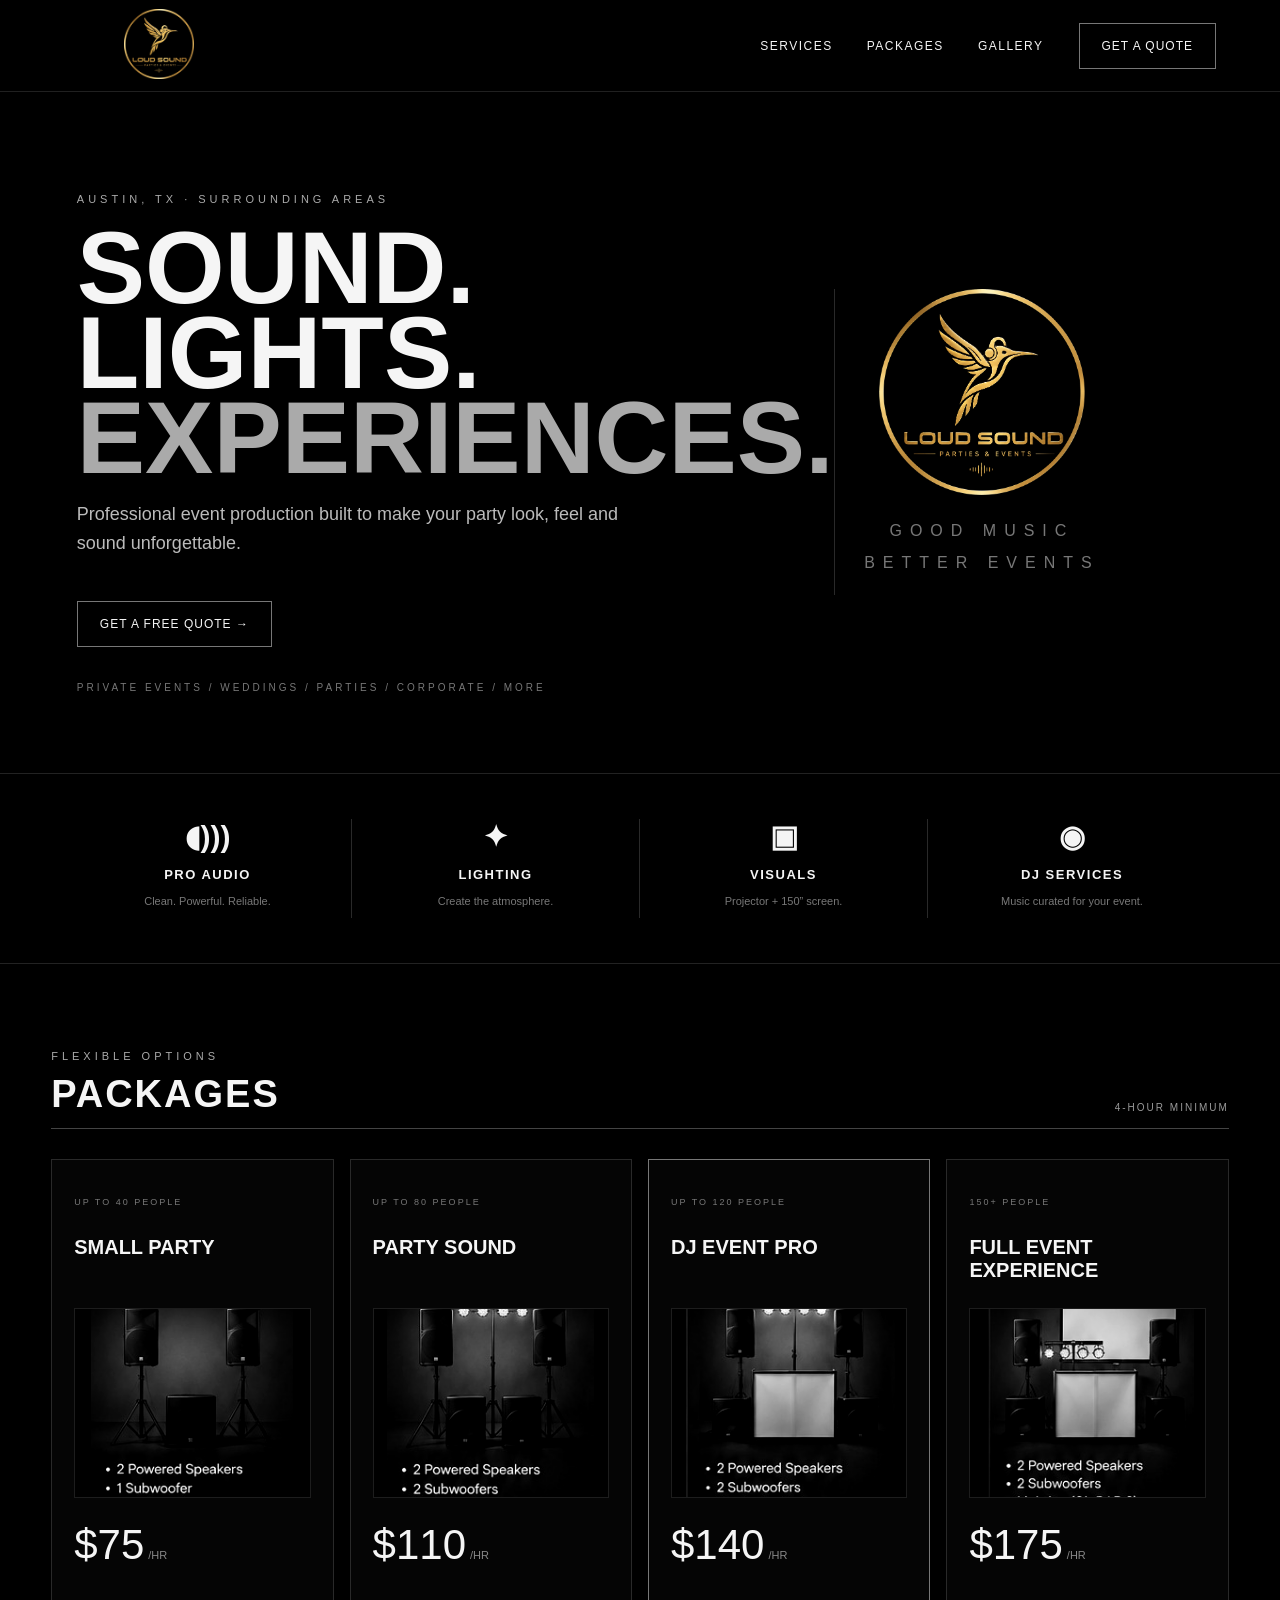
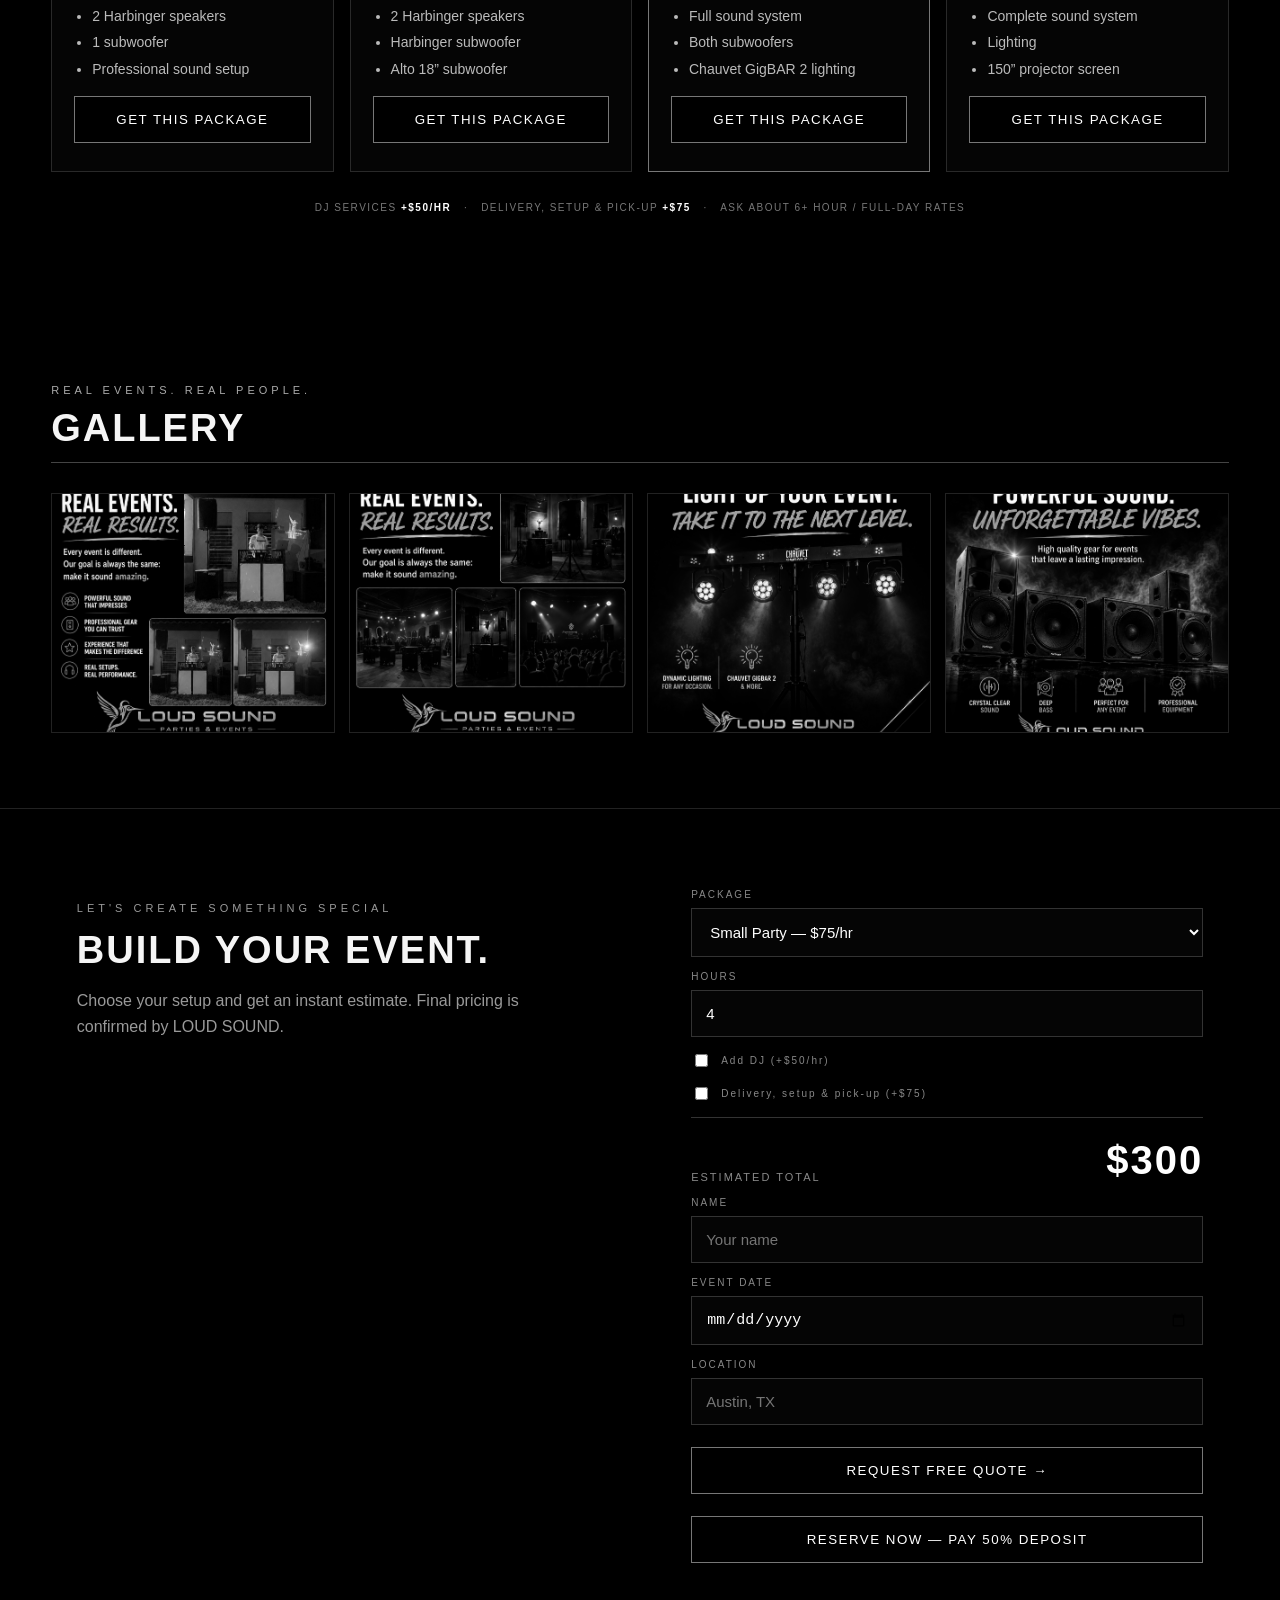
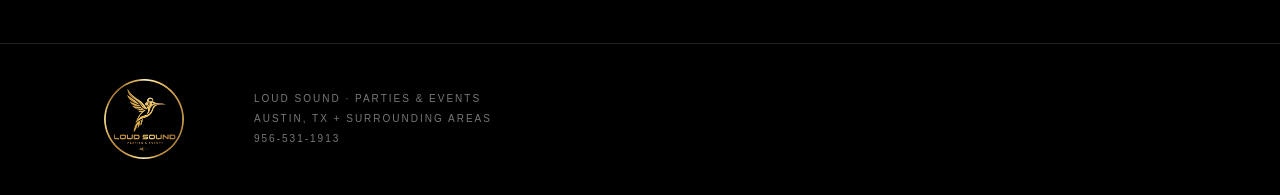
<file: loud-sound-site/index.html>
<!doctype html>
<html lang="en">
<head>
  <meta charset="utf-8">
  <meta name="viewport" content="width=device-width,initial-scale=1">
  <meta name="theme-color" content="#000">
  <title>LOUD SOUND | Parties & Events</title>
  <link rel="stylesheet" href="styles.css">
</head>

<body>

<header>
  <a href="#top">
    <img class="logo" src="assets/E54BDA47-9BDC-4782-9BD8-4FC341D294BD.png" alt="LOUD SOUND">
  </a>

  <nav>
    <a href="#services">SERVICES</a>
    <a href="#packages">PACKAGES</a>
    <a href="#gallery">GALLERY</a>
  </nav>

  <a class="outline" href="#quote">GET A QUOTE</a>
</header>

<main id="top">

<section class="hero">
  <div>
    <p class="eyebrow">AUSTIN, TX · SURROUNDING AREAS</p>

    <h1>
      SOUND.<br>
      LIGHTS.<br>
      <span>EXPERIENCES.</span>
    </h1>

    <p class="lead">
      Professional event production built to make your party look,
      feel and sound unforgettable.
    </p>

    <a class="cta" href="#quote">GET A FREE QUOTE →</a>

    <p class="micro">
      PRIVATE EVENTS / WEDDINGS / PARTIES / CORPORATE / MORE
    </p>
  </div>

  <div class="hero-mark">
    <img src="assets/E54BDA47-9BDC-4782-9BD8-4FC341D294BD.png" alt="LOUD SOUND logo">
    <p>GOOD MUSIC<br>BETTER EVENTS</p>
  </div>
</section>


<section id="services" class="services">

  <div>
    <b>◖)))</b>
    <h3>PRO AUDIO</h3>
    <p>Clean. Powerful. Reliable.</p>
  </div>

  <div>
    <b>✦</b>
    <h3>LIGHTING</h3>
    <p>Create the atmosphere.</p>
  </div>

  <div>
    <b>▣</b>
    <h3>VISUALS</h3>
    <p>Projector + 150” screen.</p>
  </div>

  <div>
    <b>◉</b>
    <h3>DJ SERVICES</h3>
    <p>Music curated for your event.</p>
  </div>

</section>


<section id="packages" class="section">

  <div class="sectionhead">
    <div>
      <p class="eyebrow">FLEXIBLE OPTIONS</p>
      <h2>PACKAGES</h2>
    </div>

    <span>4-HOUR MINIMUM</span>
  </div>

  <div class="cards">

    <article>
      <p class="tag">UP TO 40 PEOPLE</p>
      <h3>SMALL PARTY</h3>

      <img class="package-photo"
           src="assets/package-small.jpg"
           alt="Small party sound system">

      <div class="price">$75<small>/HR</small></div>

      <ul>
        <li>2 Harbinger speakers</li>
        <li>1 subwoofer</li>
        <li>Professional sound setup</li>
      </ul>

      <button data-package="small">GET THIS PACKAGE</button>
    </article>


    <article>
      <p class="tag">UP TO 80 PEOPLE</p>
      <h3>PARTY SOUND</h3>

      <img class="package-photo"
           src="assets/package-party.jpg"
           alt="Party sound system with subwoofers">

      <div class="price">$110<small>/HR</small></div>

      <ul>
        <li>2 Harbinger speakers</li>
        <li>Harbinger subwoofer</li>
        <li>Alto 18” subwoofer</li>
      </ul>

      <button data-package="party">GET THIS PACKAGE</button>
    </article>


    <article class="featured">
      <p class="tag">UP TO 120 PEOPLE</p>
      <h3>DJ EVENT PRO</h3>

      <img class="package-photo"
           src="assets/package-dj-pro.jpg"
           alt="DJ event sound and lighting system">

      <div class="price">$140<small>/HR</small></div>

      <ul>
        <li>Full sound system</li>
        <li>Both subwoofers</li>
        <li>Chauvet GigBAR 2 lighting</li>
      </ul>

      <button data-package="pro">GET THIS PACKAGE</button>
    </article>


    <article>
      <p class="tag">150+ PEOPLE</p>
      <h3>FULL EVENT EXPERIENCE</h3>

      <img class="package-photo"
           src="assets/package-full.jpg"
           alt="Full event sound lighting and projection system">

      <div class="price">$175<small>/HR</small></div>

      <ul>
        <li>Complete sound system</li>
        <li>Lighting</li>
        <li>150” projector screen</li>
      </ul>

      <button data-package="full">GET THIS PACKAGE</button>
    </article>

  </div>

  <p class="addons">
    DJ SERVICES <b>+$50/HR</b>
    &nbsp; · &nbsp;
    DELIVERY, SETUP & PICK-UP <b>+$75</b>
    &nbsp; · &nbsp;
    ASK ABOUT 6+ HOUR / FULL-DAY RATES
  </p>

</section>


<section id="gallery" class="section">

  <div class="sectionhead">
    <div>
      <p class="eyebrow">REAL EVENTS. REAL PEOPLE.</p>
      <h2>GALLERY</h2>
    </div>
  </div>

  <div class="gallery">
    <img src="assets/34409E41-3EBE-449E-A57C-2C82288E6B5F.jpeg" alt="LOUD SOUND event">
    <img src="assets/234F46CE-73BF-428A-83E0-2ACF09E4C75F.jpeg" alt="LOUD SOUND event">
    <img src="assets/3259610C-8F68-4B33-BF5E-3EFCB8B640C1.jpeg" alt="LOUD SOUND event">
    <img src="assets/AB4E45D4-9F2A-445E-8DA5-3A69B4299001.jpeg" alt="LOUD SOUND event">
  </div>

</section>


<section id="quote" class="quote">

  <div>
    <p class="eyebrow">LET'S CREATE SOMETHING SPECIAL</p>
    <h2>BUILD YOUR EVENT.</h2>

    <p>
      Choose your setup and get an instant estimate.
      Final pricing is confirmed by LOUD SOUND.
    </p>
  </div>


  <form id="quoteForm">

    <label>
      PACKAGE

      <select id="package">
        <option value="small">Small Party — $75/hr</option>
        <option value="party">Party Sound — $110/hr</option>
        <option value="pro">DJ Event Pro — $140/hr</option>
        <option value="full">Full Event Experience — $175/hr</option>
      </select>
    </label>


    <label>
      HOURS
      <input id="hours"
             type="number"
             min="4"
             max="24"
             value="4">
    </label>


    <label class="check">
      <input id="dj" type="checkbox">
      Add DJ (+$50/hr)
    </label>


    <label class="check">
      <input id="delivery" type="checkbox">
      Delivery, setup & pick-up (+$75)
    </label>


    <div class="total">
      <span>ESTIMATED TOTAL</span>
      <strong id="total">$300</strong>
    </div>


    <label>
      NAME
      <input id="name"
             required
             placeholder="Your name">
    </label>


    <label>
      EVENT DATE
      <input id="date"
             type="date">
    </label>


    <label>
      LOCATION
      <input id="location"
             placeholder="Austin, TX">
    </label>


    <button type="submit">
      REQUEST FREE QUOTE →
    </button>


    <button
      type="button"
      class="btn primary"
      onclick="startStripeCheckout()">
      RESERVE NOW — PAY 50% DEPOSIT
    </button>

  </form>

</section>

</main>


<footer>

  <img src="assets/E54BDA47-9BDC-4782-9BD8-4FC341D294BD.png"
       alt="LOUD SOUND">

  <p>
    LOUD SOUND · PARTIES & EVENTS<br>
    AUSTIN, TX + SURROUNDING AREAS<br>
    956-531-1913
  </p>

</footer>


<script src="script.js"></script>

</body>
</html>
</file>
<file: loud-sound-site/styles.css>
*{box-sizing:border-box}html{scroll-behavior:smooth}body{margin:0;background:#000;color:#f5f5f5;font-family:Arial,Helvetica,sans-serif}a{color:inherit;text-decoration:none}header{height:92px;display:flex;align-items:center;padding:0 5vw;border-bottom:1px solid #202020;position:sticky;top:0;background:rgba(0,0,0,.94);z-index:9}header .logo{width:190px;max-height:70px;object-fit:contain}nav{margin-left:auto;display:flex;gap:34px;font-size:12px;letter-spacing:1.5px}.outline,.cta{border:1px solid #777;padding:15px 22px;margin-left:35px;display:inline-block;font-size:12px;letter-spacing:1px}.hero{min-height:600px;padding:90px 6vw 70px;display:grid;grid-template-columns:1.2fr .8fr;align-items:center;border-bottom:1px solid #222}.eyebrow{letter-spacing:4px;font-size:11px;color:#aaa}.hero h1{font-size:clamp(58px,8vw,110px);line-height:.83;margin:20px 0}.hero h1 span{color:#aaa}.lead{max-width:590px;color:#bbb;font-size:18px;line-height:1.6}.hero .cta{margin:25px 0 0}.micro{font-size:10px;letter-spacing:3px;color:#777;margin-top:35px}.hero-mark{text-align:center;border-left:1px solid #292929}.hero-mark img{width:min(380px,70%);max-height:330px;object-fit:contain}.hero-mark p{letter-spacing:8px;color:#777;line-height:2}.services{display:grid;grid-template-columns:repeat(4,1fr);padding:45px 5vw;border-bottom:1px solid #222}.services div{text-align:center;border-right:1px solid #292929}.services div:last-child{border:0}.services b{font-size:30px}.services h3{font-size:13px;letter-spacing:1.5px}.services p{font-size:11px;color:#777}.section{padding:75px 4vw}.sectionhead{display:flex;align-items:end;justify-content:space-between;border-bottom:1px solid #444;margin-bottom:30px}.sectionhead h2,.quote h2{font-size:38px;margin:5px 0 12px;letter-spacing:2px}.sectionhead>span{font-size:10px;letter-spacing:2px;margin-bottom:15px;color:#999}.cards{display:grid;grid-template-columns:repeat(4,1fr);gap:16px}.cards article{border:1px solid #292929;padding:28px 22px;min-height:410px;display:flex;flex-direction:column;background:#050505}.cards article.featured{border-color:#777}.tag{font-size:9px;letter-spacing:2px;color:#777}.cards h3{font-size:20px;min-height:50px}.price{font-size:42px;margin:5px 0 20px}.price small{font-size:11px;color:#888;margin-left:4px}.cards ul{padding-left:18px;color:#bbb;line-height:1.9;font-size:14px}.cards button,.quote button{margin-top:auto;background:#000;border:1px solid #777;color:#fff;padding:15px;letter-spacing:1.5px;cursor:pointer}.addons{text-align:center;color:#777;font-size:10px;letter-spacing:1.5px;margin-top:30px}.addons b{color:#fff}.gallery{display:grid;grid-template-columns:repeat(4,1fr);gap:14px}.gallery img{width:100%;height:240px;object-fit:cover;filter:grayscale(1);border:1px solid #222}.quote{padding:80px 6vw;border-top:1px solid #222;display:grid;grid-template-columns:1fr 1fr;gap:8vw}.quote>div p{color:#999;max-width:480px;line-height:1.6}.quote form{display:grid;gap:14px}.quote label{font-size:10px;letter-spacing:2px;color:#888;display:grid;gap:8px}.quote input,.quote select{background:#050505;border:1px solid #333;color:#fff;padding:14px;font-size:15px}.quote .check{display:flex;align-items:center;gap:10px}.total{display:flex;justify-content:space-between;align-items:end;border-top:1px solid #333;padding-top:20px;color:#888;font-size:11px;letter-spacing:2px}.total strong{font-size:40px;color:#fff}.quote button{margin-top:8px}footer{border-top:1px solid #222;padding:35px 5vw;display:flex;align-items:center;gap:30px;color:#777;font-size:10px;letter-spacing:2px;line-height:2}footer img{width:160px;max-height:80px;object-fit:contain}@media(max-width:800px){header{height:76px;padding:0 18px}header .logo{width:130px}nav{display:none}.outline{margin-left:auto;padding:11px 12px}.hero{grid-template-columns:1fr;padding:65px 22px}.hero-mark{border-left:0;border-top:1px solid #222;margin-top:60px;padding-top:40px}.hero-mark img{width:70%}.services{grid-template-columns:1fr 1fr;padding:20px}.services div{padding:25px 5px;border-bottom:1px solid #222}.cards{grid-template-columns:1fr}.gallery{grid-template-columns:1fr 1fr}.gallery img{height:180px}.quote{grid-template-columns:1fr;padding:60px 22px}.section{padding:60px 18px}.addons{line-height:2}.sectionhead>span{display:none}}

.package-photo{
  width:100%;
  height:190px;
  object-fit:contain;
  object-position:center;
  display:block;
  margin:2px 0 18px;
  border:1px solid #242424;
  filter:grayscale(1) contrast(1.08);
  background:#050505;
}
.cards article{
  min-height:585px;
}
@media(max-width:800px){
  .package-photo{height:260px;object-fit:contain}
  .cards article{min-height:0}
}
</file>
